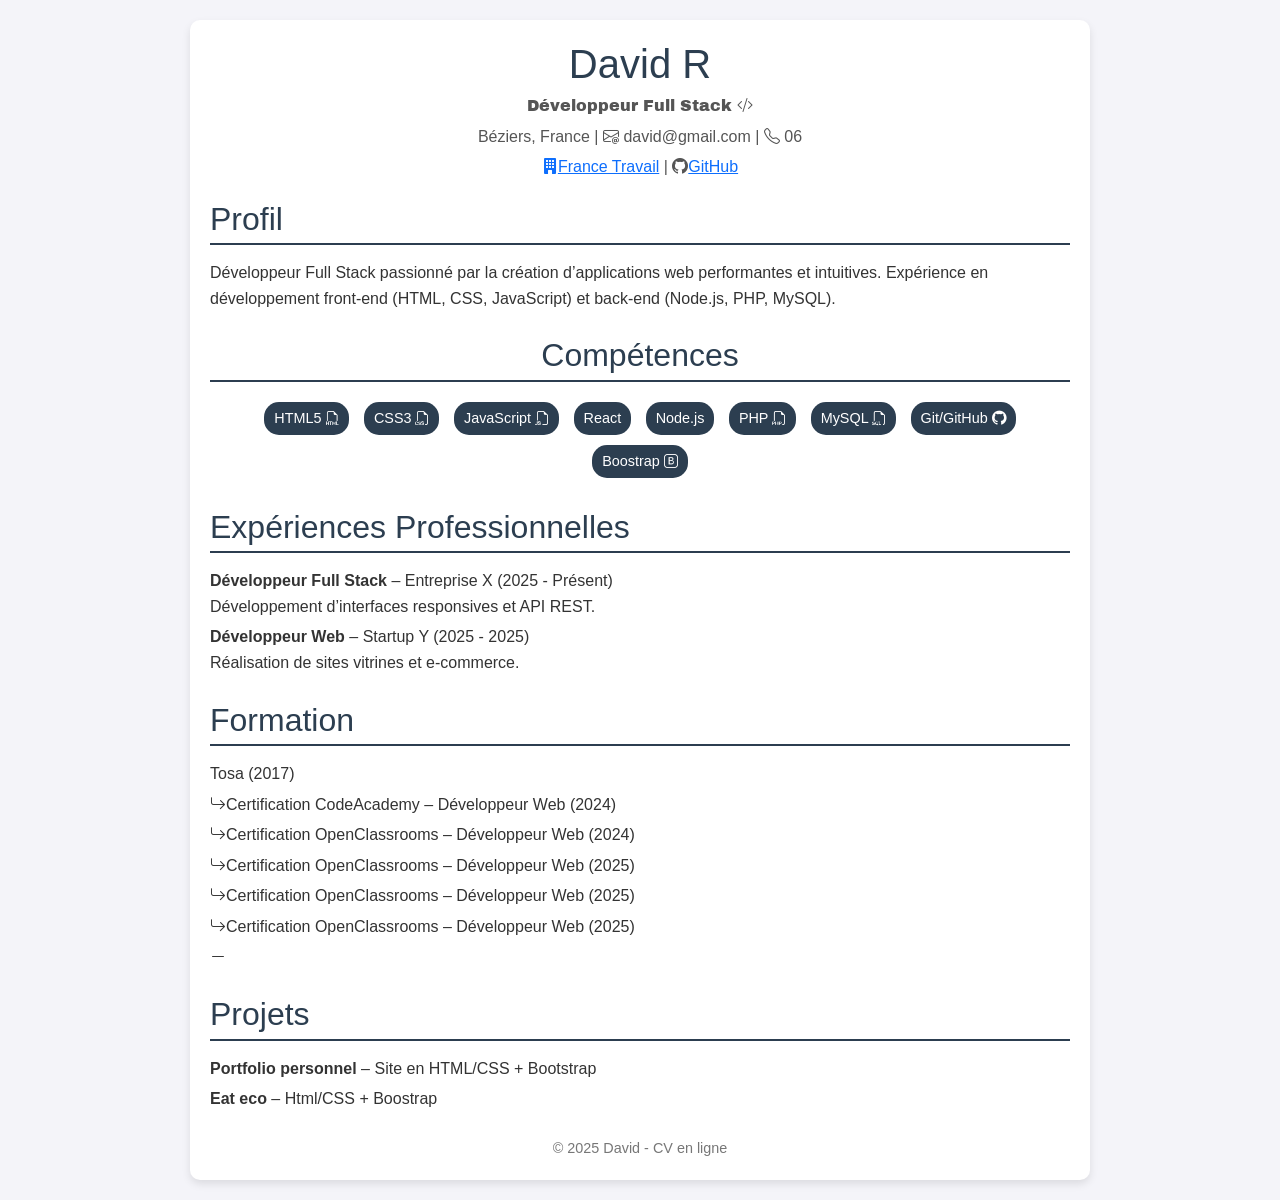
<file: site/index.html>
<!DOCTYPE html>
<html>
<head> 
    <html lang="fr"></html>   
    <meta charset="UTF-8"/><!--HTML5-->
    <meta name="viewport" content="width=device-width, initial-scale=1.0">
    <link rel="icon" type="image/png" href=""><!--Icone-->
    <link rel="stylesheet" href="https://cdn.jsdelivr.net/npm/bootstrap-icons@1.13.1/font/bootstrap-icons.min.css"><!--icon Bootstrap-->
    <link href="https://cdn.jsdelivr.net/npm/bootstrap@5.3.8/dist/css/bootstrap.min.css" rel="stylesheet" integrity="sha384-sRIl4kxILFvY47J16cr9ZwB07vP4J8+LH7qKQnuqkuIAvNWLzeN8tE5YBujZqJLB" crossorigin="anonymous"><!--Bootstrap-->
    <link rel="stylesheet" href="./style.css"><!--Chemin direction-->
    <link rel="preconnect" href="https://fonts.googleapis.com"><!--Police Google-->
<link rel="preconnect" href="https://fonts.gstatic.com" crossorigin>
<link href="https://fonts.googleapis.com/css2?family=Archivo+Black&family=Bungee+Tint&family=Honk&display=swap" rel="stylesheet">
<title>CV Développeur Full Stack</title>
</head>
<body>
  <div class="container">
    <header>
      <h1>David R</h1>
      <p class="archivo-black-regular">Développeur Full Stack <i class="bi bi-code-slash"></i></p>
      <p> Béziers, France | <i class="bi bi-envelope-at"></i> david@gmail.com  | <i class="bi bi-telephone"></i> 06 </p>
      <p> <a href="#"><i class="bi bi-building-fill"></i><a href="#">France Travail</a> | <i class="bi bi-github"></i><a href="#">GitHub</a></p>
    </header>

    <section>
      <h2>Profil</h2>
      <p>Développeur Full Stack passionné par la création d’applications web performantes et intuitives. Expérience en développement front-end (HTML, CSS, JavaScript) et back-end (Node.js, PHP, MySQL).</p>
    </section>

    <section>
      <h2 class="text-center">Compétences</h2><!--Bootstrap-->
      <div class="skills text-center"><!--Bootstrap-->
        <span>HTML5 <i class="bi bi-filetype-html"></i></span>
        <span>CSS3 <i class="bi bi-filetype-css"></i></span>
        <span>JavaScript <i class="bi bi-filetype-js"></i></span>
        <span>React</span>
        <span>Node.js</span>
        <span>PHP <i class="bi bi-filetype-php"></i></span>
        <span>MySQL <i class="bi bi-filetype-sql"></i></span>
        <span>Git/GitHub <i class="bi bi-github"></i></span>
        <span>Boostrap <i class="bi bi-bootstrap"></i></i></span>
      </div>
    </section>

    <section>
      <h2>Expériences Professionnelles</h2>
      <ul>
        <li><b>Développeur Full Stack</b> – Entreprise X (2025 - Présent)<br>
          Développement d’interfaces responsives et API REST.
        </li>
        <li><b>Développeur Web</b> – Startup Y (2025 - 2025)<br>
          Réalisation de sites vitrines et e-commerce.
        </li>
      </ul>
    </section>

    <section>
      <h2>Formation</h2>
      <ul>
        <li>Tosa (2017)</li>
        <li><i class="bi bi-arrow-return-right"></i>Certification CodeAcademy – Développeur Web (2024)</li>
         <li><i class="bi bi-arrow-return-right"></i>Certification OpenClassrooms – Développeur Web (2024)</li>
          <li><i class="bi bi-arrow-return-right"></i>Certification OpenClassrooms – Développeur Web (2025)</li>
           <li><i class="bi bi-arrow-return-right"></i>Certification OpenClassrooms – Développeur Web (2025)</li>
            <li><i class="bi bi-arrow-return-right"></i>Certification OpenClassrooms – Développeur Web (2025)</li>
            <li></li><i class="bi bi-dash-lg"></i><!--cacher et faire apparaitre toutes les 2 seconde--></li>
      </ul>
    </section>

    <section>
      <h2>Projets</h2>
      <ul>
        <li><b>Portfolio personnel</b> – Site en HTML/CSS + Bootstrap</li>
        <li><b>Eat eco</b> – Html/CSS + Boostrap</li>
      </ul>
    </section>

    <footer>
      &copy; 2025 David - CV en ligne
    </footer>
  </div>
</body>
</html>
</file>
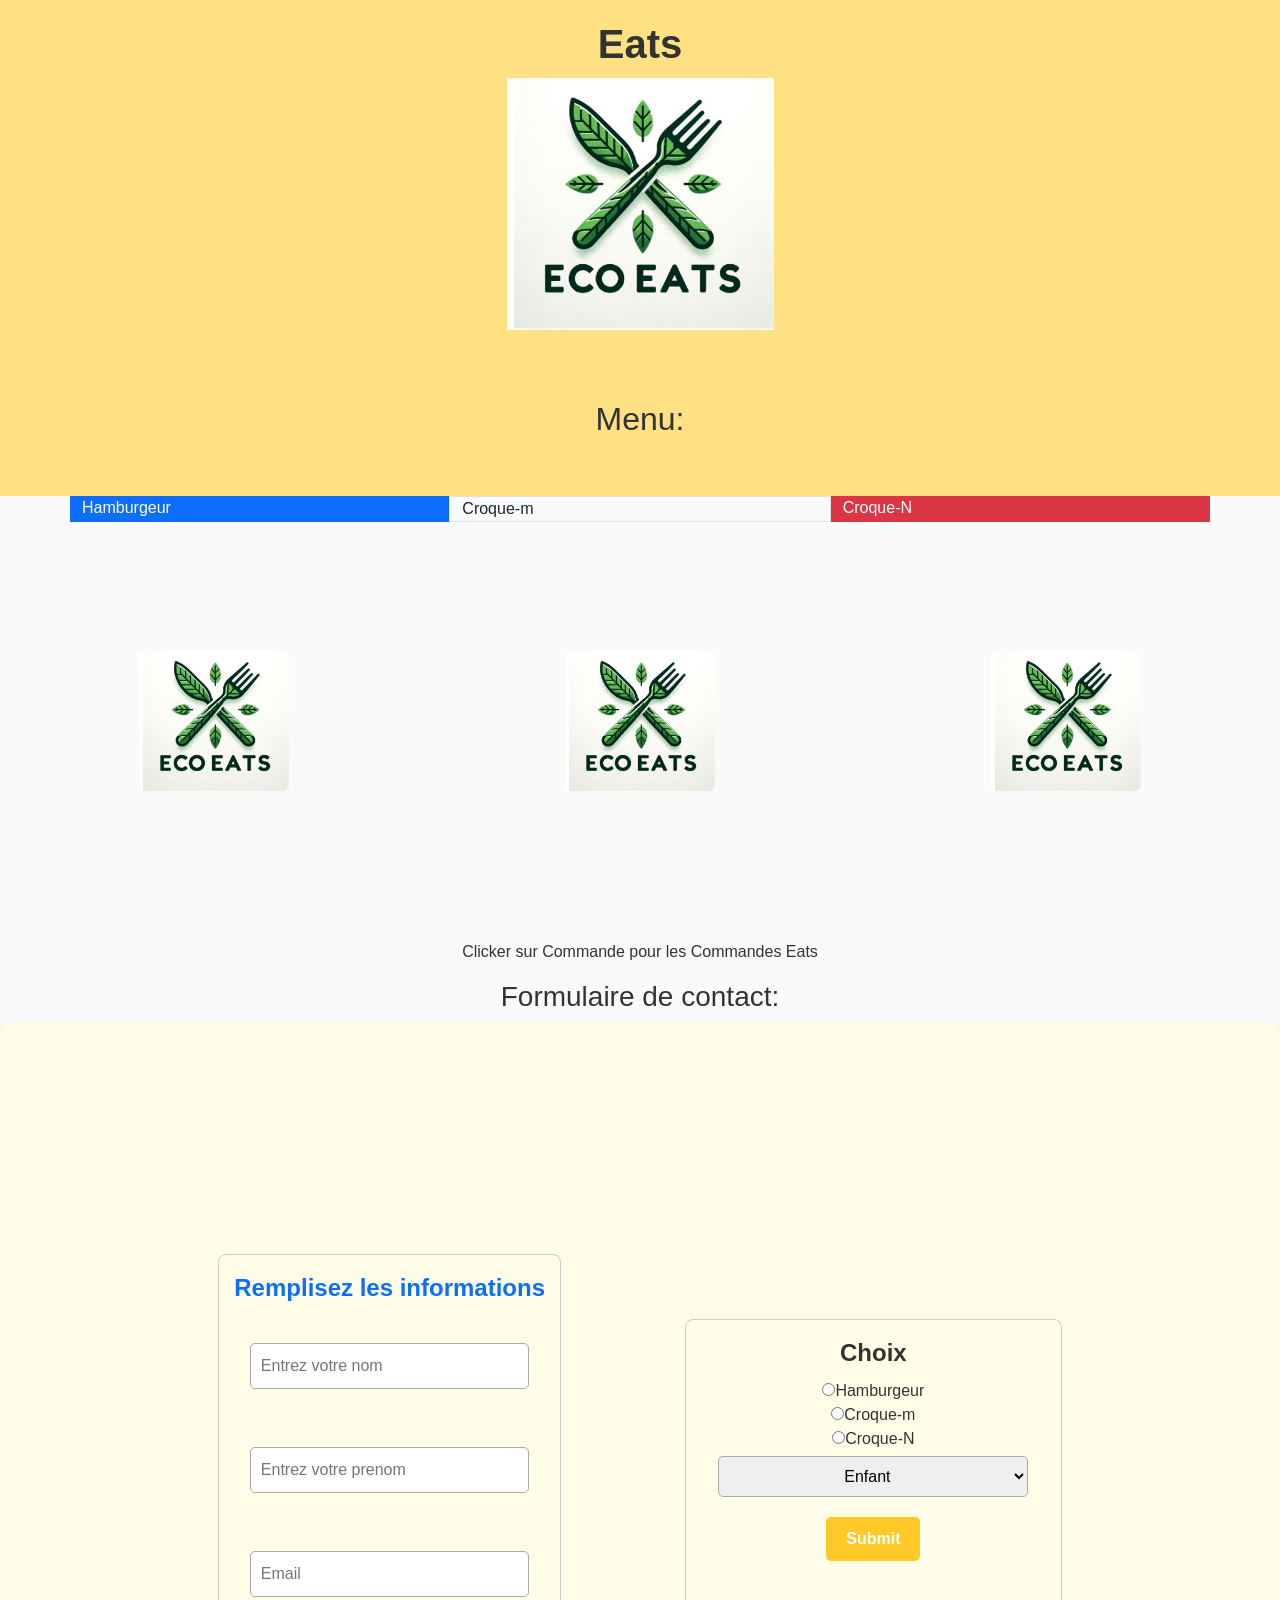
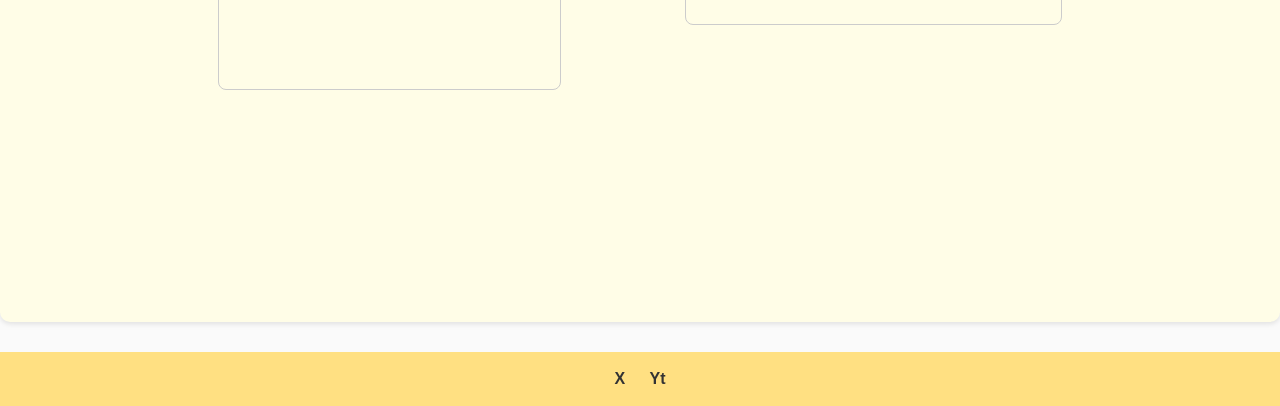
<file: Exercices/Exercices1.html>
<!DOCTYPE html>
<html lang="fr">
<head><!--En tête-->
    <meta charset="UTF-8">
    <meta name="viewport" content="width=device-width, initial-scale=1.0">
    <link rel="icon" type="image/png" href="./Image exercice/eats.png"><!--Icone-->
     <link href="https://cdn.jsdelivr.net/npm/bootstrap@5.3.8/dist/css/bootstrap.min.css" rel="stylesheet" integrity="sha384-sRIl4kxILFvY47J16cr9ZwB07vP4J8+LH7qKQnuqkuIAvNWLzeN8tE5YBujZqJLB" crossorigin="anonymous">
     <link rel="stylesheet" href="./Exercice1.css"><!--Chemin direction -->
    <title>Eats</title>
   
</head>
<body>
    <header class="text-center"><!--Boostrap-->
    <h1 class="fw-bold">Eats</h1>
    <img src="./Image exercice/eats.png" alt="ImageEcoeats1">
    </header>
    <section>
        <h2>Menu:</h2>
</section>
  <div class="container"><!--Boostrap-->
  <div class="row">
    <div class="col bg-primary text-white border-dark">Hamburgeur</div><!--3 class boostrap diférente-->
    <div class="col bg-light text-dark border">Croque-m</div>
    <div class="col bg-danger text-white border-dark">Croque-N</div>
  </div>
</div>
        <nav class="menu-nav text-center"><!--Menu-->
            <img src="./Image exercice/eats.png" alt="ImageEcoeats2" title="Hamburgeur">
            <img src="./Image exercice/eats.png" alt="ImageEcoeats3" title="Croque-m">
            <img src="./Image exercice/eats.png" alt="ImageEcoeats4" title="Croque-N">
        </nav>
        <p class="text-center"> Clicker sur Commande pour les Commandes Eats</p>
    </section>
    <main class="text-center">
        <h3>Formulaire de contact:</h3>
        <form action="post" id="form" class="d-flex justify-content-center align-items-center vh-100"><!--formulaire de contact-->
            <fieldset>
                <legend class="text-primary text-center">Remplisez les informations</legend>
                <!--fielset= encadrement et legend = titre au milieux de l'encadrement-->
                <br>
                <br>
                <input type="text" name="nom" id="nom" placeholder="Entrez votre nom">
                <!--placeholder : texte d’exemple affiché quand le champ est vide.-->
                <!--name= permet de relier a une class-->
                <br>
                <br>
                <br>
                <input type="text" name="prenom" id="prenom" placeholder="Entrez votre prenom">
                <!--placeholder : texte d’exemple affiché quand le champ est vide.-->
                <!--name= permet de relier a une class-->
                <br>
                <br>
                <br>
                <input type="email" name="email" id="email" placeholder="Email"> <!--email-->
                <br>
                <br>
                <br>
                <!--checkbox = plussieur choix possible--> <!--value= valeur -->
                <br>
                 </fieldset>
                <fieldset>
                    <legend>Choix</legend>
                    <input id="Hamburgeur" type="radio"><label for="Hamburgeur">Hamburgeur</label> <!---->
                    <br>
                    <input id="Croque-m" type="radio"><label for="Croque-m">Croque-m</label>
                    <br>
                    <input id="Croque-N" type="radio"><label for="Croque-N">Croque-N</label>
                    <br>
<select class="text-center"><!--select=permet de rajouter une liste qui défile-->
                <option value="Enfant"> Enfant </option><!--option=permet de rajouter des choix dans la liste (ne pas oublier de ne pas les laisser vide)-->
                <option value="Adulte">Adulte</option><!---->
                <option value="Piter-pan">je ne suis pas encore certain</option>
                   
                   
</select>
 <input type="submit" class="btn btn-success text-center"/><!--Bouton envoyer-->
                    <br>

<br>
<br>
  </fieldset>
    </form>
    </main>
    <footer>
        <a href="">X</a>
        <a href="">Yt</a>
    </footer>
    <script src="https://cdn.jsdelivr.net/npm/bootstrap@5.3.8/dist/js/bootstrap.bundle.min.js" integrity="sha384-FKyoEForCGlyvwx9Hj09JcYn3nv7wiPVlz7YYwJrWVcXK/BmnVDxM+D2scQbITxI" crossorigin="anonymous"></script>
</body>
</html>
</file>
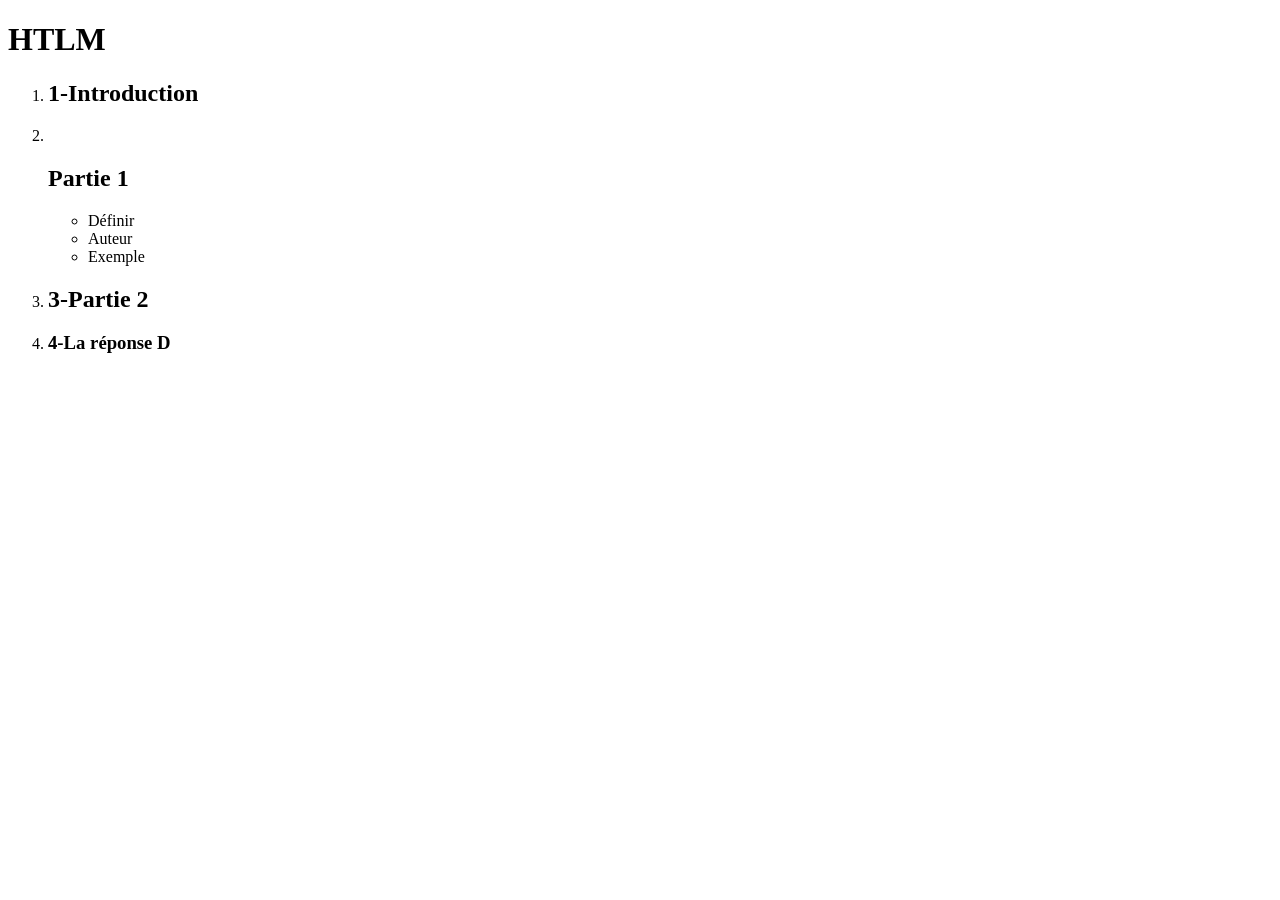
<file: site/Exercice.html>
<!DOCTYPE html>
<html lang="fr">
<head>
    <meta charset="UTF-8">
    <meta name="viewport" content="width=device-width, initial-scale=1.0">
    <title>Document</title>
</head>
<body> 
<header>
    <h1>HTLM</h1>
</header>
<section>
    <ol><li><h1>1-Introduction</h1></li><!--Début Introduction-->
    <li></li><h2>Partie 1</h2></li>
    <ul>
        <li>Définir</li>
        <li>Auteur</li>
        <li>Exemple</li>
    </ul>   
     <li><h2>3-Partie 2</h2></li><!--Début Partie 2-->
      <li><h3>4-La réponse D</h3></li><!--Début La réponse D-->
</ol>
</section>      
    <br>

</footer>
    </body>
        </html>
</file>
<file: site/style.css>
/* :root est un sélecteur spécial qui représente l’élément racine du document HTML, c’est-à-dire la balise <html>. */
/* ===========
   CV – style dégradé transparent
   =========== */

* { 
  box-sizing: border-box; 
  margin: 0; 
  padding: 0; 
}
 body {
      font-family: Arial, sans-serif;
      margin: 0;
      padding: 0;
      background: #f4f4f9;
      color: #333;
      line-height: 1.6;
    }

    .container {
      max-width: 900px;
      margin: 20px auto;
      padding: 20px;
      background: #fff;
      border-radius: 10px;
      box-shadow: 0 4px 8px rgba(0,0,0,0.1);
    }

    header {
      text-align: center;
      margin-bottom: 20px;
    }

    header h1 {
      margin: 0;
      font-size: 2.5em;
      color: #2c3e50;
    }

    header p {
      margin: 5px 0;
      color: #555;
    }

    section {
      margin-bottom: 25px;
    }

    h2 {
      border-bottom: 2px solid #2c3e50;
      padding-bottom: 5px;
      margin-bottom: 15px;
      color: #2c3e50;
    }

    ul {
      list-style: none;
            padding: 0;
    }

    ul li {
      margin-bottom: 8px;
      margin-bottom: 5px;
    }

    .skills span {
      display: inline-block;
      background: #2c3e50;
      color: #fff;
      padding: 5px 10px;
      border-radius: 15px;
      margin: 5px;
      font-size: 0.9em;
    }

    footer {
      text-align: center;
      margin-top: 20px;
      font-size: 0.9em;
      color: #777;
    }
    .archivo-black-regular { /*Police GOOGLE*/
  font-family: "Archivo Black", sans-serif;
  font-weight: 400;
  font-style: normal;
}
</file>
<file: Exercices/Exercice1.css>
/* Style global */
body {
    font-family: Arial, sans-serif;
    margin: 0;
    padding: 0;
    background-color: #fafafa;
    color: #333;
}

/* Header */
header {
    text-align: center;
    padding: 20px;
    background-color: #ffe082;
}

/* Titre principal */
h1 {
    text-align: center;
    margin-bottom: 10px;
    font-weight: bold;
}

/* Section menu */
section {
    padding: 50px;
    background-color: #ffe082;
    text-align: center;
}

/* Images du menu */
.menu-nav {
    display: flex;
    justify-content: center;
    gap: 20px;
    flex-wrap: wrap;
    margin-bottom: 20px;
}

.menu-nav img {
    margin:10%;
    width: 20%;
    max-width: 150px;
    height: auto;
    border-radius: 8px;
    transition: transform 0.3s, box-shadow 0.3s;
}

.menu-nav img:hover {
    transform: scale(1.05);
    box-shadow: 0 4px 12px rgba(0,0,0,0.2);
}

/* Formulaire */
form {
   width: 100%;
    margin: 0 auto;
    background-color: #fffde7;
    padding: 20px;
    border-radius: 10px;
    box-shadow: 0 2px 5px rgba(0,0,0,0.1);
}

fieldset {
    border: 1px solid #ccc;
    padding: 15px;
    border-radius: 8px;
        margin:5%;
}

legend {
    font-weight: bold;
}
/*Formulaire*/
input[type="text"],
input[type="email"],
select {
    width: 90%;
    padding: 10px;
    margin: 5px 0;
    border: 1px solid #aaa;
    border-radius: 5px;
    box-sizing: border-box;
}

input[type="submit"] {
    padding: 10px 20px;
    background-color: #ffca28;
    border: none;
    border-radius: 5px;
    cursor: pointer;
    font-weight: bold;
    margin-top: 15px;
}

input[type="submit"]:hover {
    background-color: #ffc107;
}

/* Footer */
footer {
    text-align: center;
    padding: 15px;
    background-color: #ffe082;
    margin-top: 30px;
}

footer a {
    text-decoration: none;
    margin: 0 10px;
    color: #333;
    font-weight: bold;
}
main {
    text-align: center;
}
</file>
